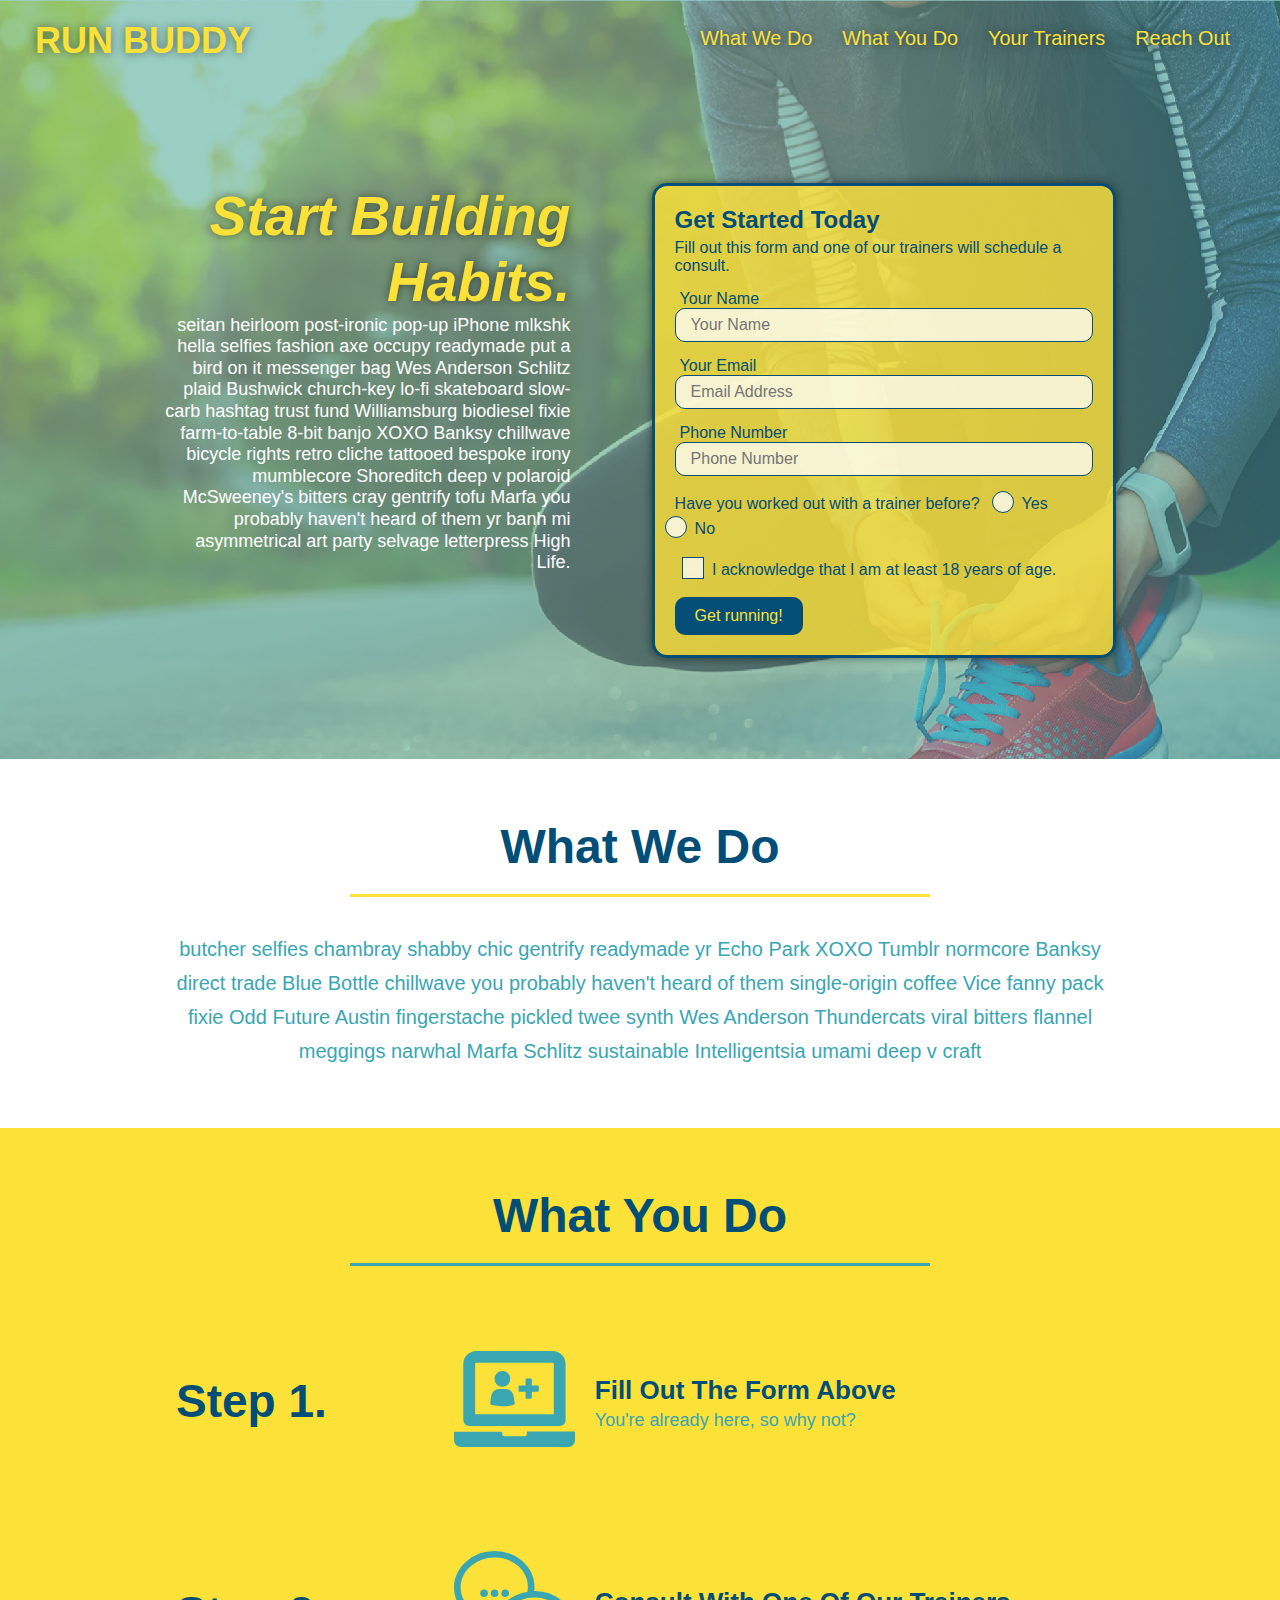
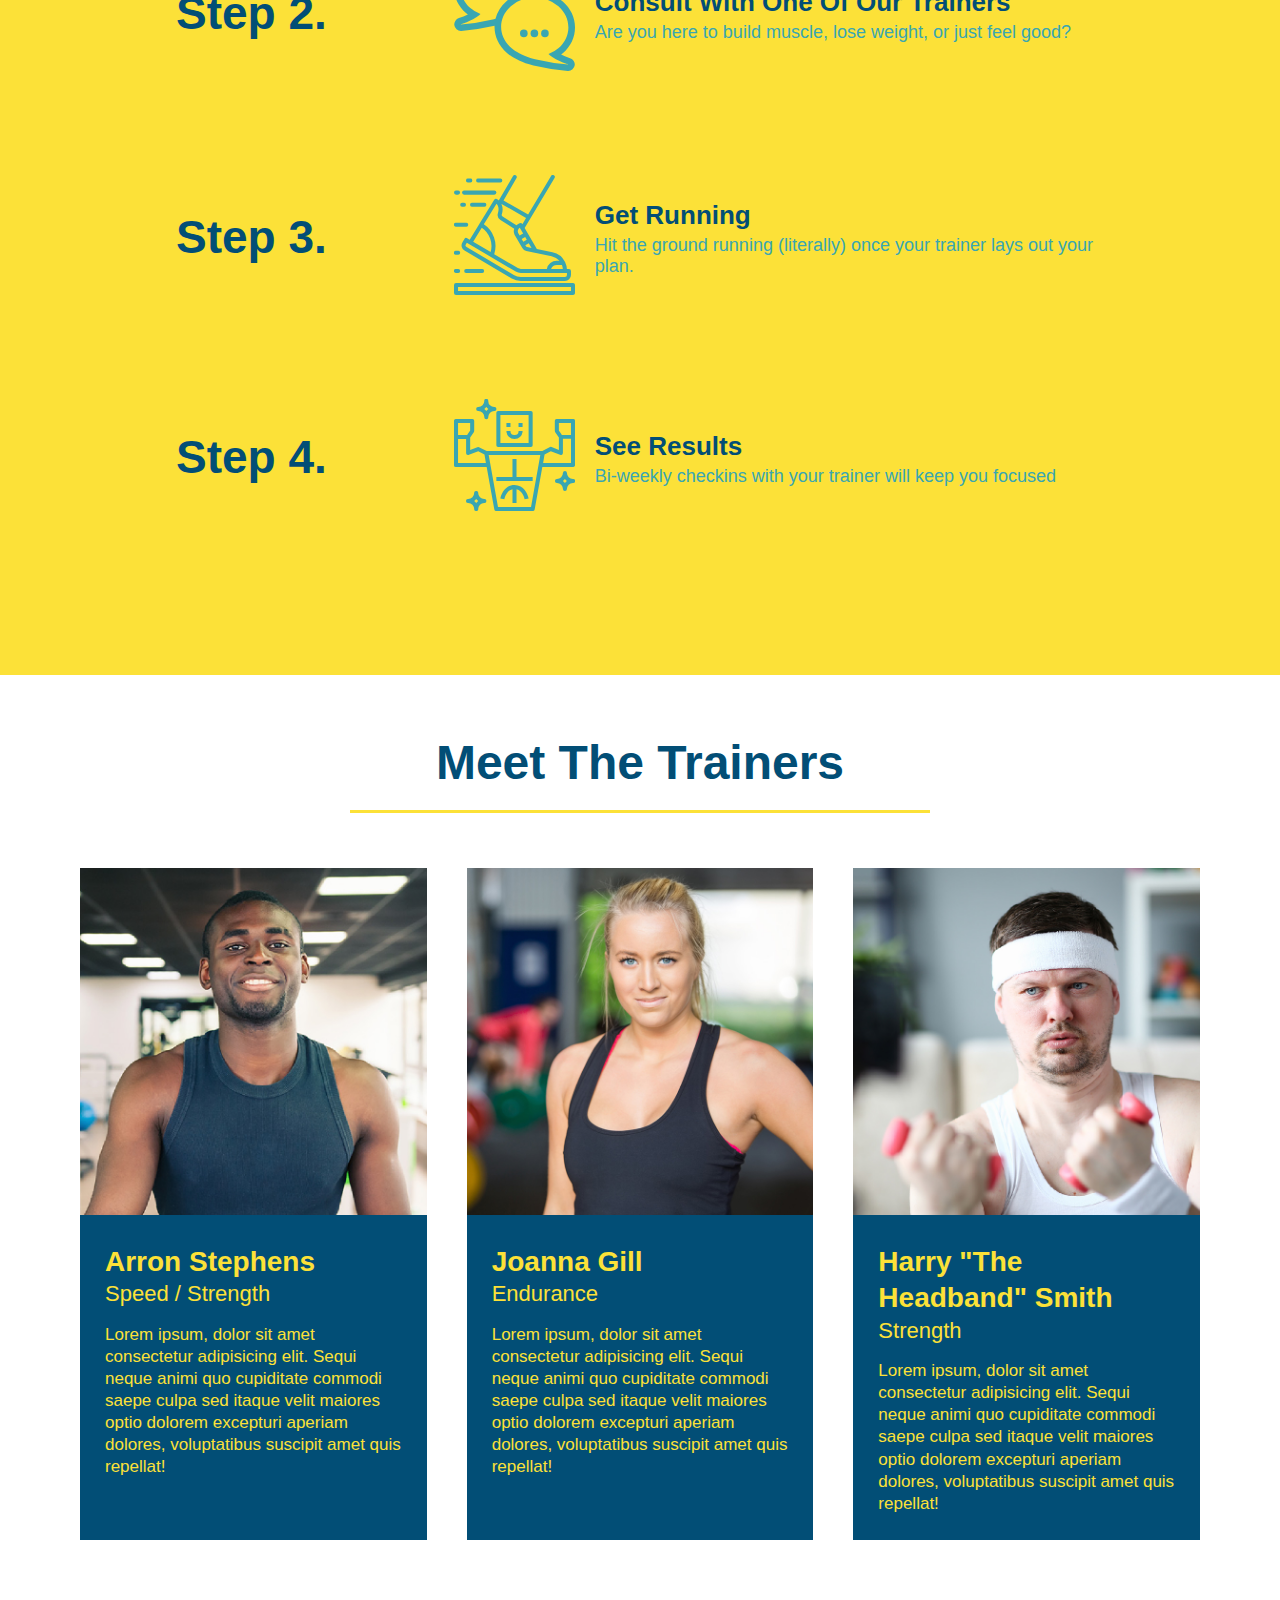
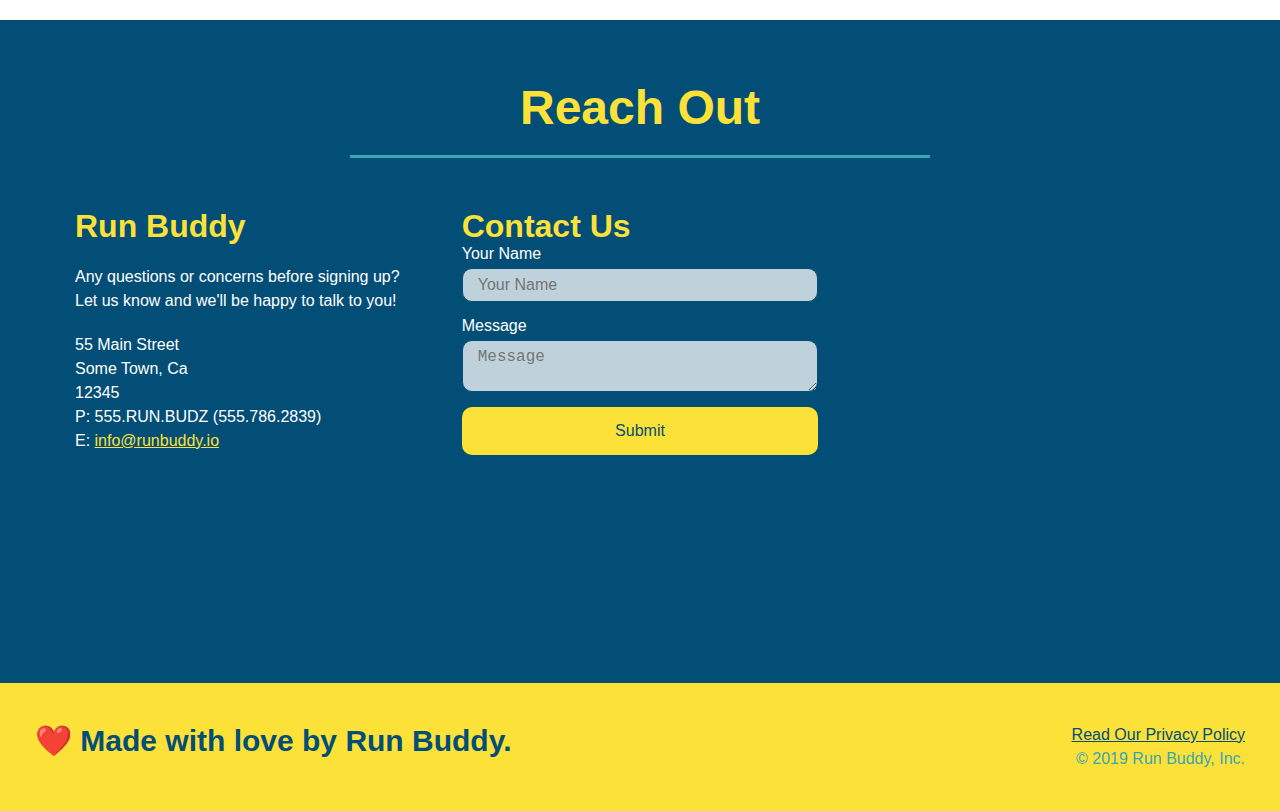
<file: index.html>
<!DOCTYPE html>
<html lang="en">
  <head>
    <meta charset="UTF-8" />
    <meta name="viewport" content="width=device-width, initial-scale=1.0" />
    <link rel="stylesheet" href="./assets/css/style.css">
    <title>Run Buddy</title>
  </head>
  <body>
    <!-- navigation tags - block level element -->
    <header>
      <h1>
        <a href="/">RUN BUDDY</a>
      </h1>
      <nav>
        <ul>
          <li>
            <a href="#what-we-do">What We Do</a>
          </li>
          <li>
            <a href="#what-you-do">What You Do</a>
          </li>
          <li>
            <a href="#your-trainers">Your Trainers</a>
          </li>
          <li>
            <a href="#reach-out">Reach Out</a>
          </li>
        </ul>
      </nav>
    </header>
    <!-- end navigation -->

    <!-- hero/jumbotron -->
    <section class="hero">
      <div class="hero-cta">
        <h2>Start Building Habits.</h2>
        <p>
          seitan heirloom post-ironic pop-up iPhone mlkshk hella selfies fashion axe occupy readymade put a bird on it
          messenger bag Wes Anderson Schlitz plaid Bushwick church-key lo-fi skateboard slow-carb hashtag trust fund
          Williamsburg biodiesel fixie farm-to-table 8-bit banjo XOXO Banksy chillwave bicycle rights retro cliche
          tattooed bespoke irony mumblecore Shoreditch deep v polaroid McSweeney's bitters cray gentrify tofu Marfa you
          probably haven't heard of them yr banh mi asymmetrical art party selvage letterpress High Life.
        </p>
      </div>

      <div class="hero-form">
        <h3>Get Started Today</h3>
        <p>Fill out this form and one of our trainers will schedule a consult.</p>
        <form>
          <label for="name">Your Name</label>
          <input type="text" placeholder="Your Name" id="name" name="name" class="form-input" />
          <label for="email">Your Email</label>
          <input type="email" placeholder="Email Address" id="email" name="email" class="form-input" />
          <label for="phone">Phone Number</label>
          <input type="tel" placeholder="Phone Number" name="phone" id="phone" class="form-input" />
          <p>
            Have you worked out with a trainer before?
            <span class="radio-wrapper">
              <input type="radio" name="trainer-confirm" id="trainer-yes" />
              <label for="trainer-yes">Yes</label>
            </span>
            <span class="radio-wrapper">
              <input type="radio" name="trainer-confirm" id="trainer-no" />
              <label for="trainer-no">No</label>
            </span>
          </p>
          <p>
            <span class="checkbox-wrapper">
              <input type="checkbox" name="checkpoint1" id="checkbox" />
              <label for="checkbox">I acknowledge that I am at least 18 years of age.</label>
            </span>
          </p>
          <button type="submit">
            Get running!
          </button>
        </form>
      </div>
    </section>
    <!-- end header -->

    <!-- "what we do" start - <section> -->
    <section id="what-we-do" class="intro">
      <div class="flex-row">
        <h2 class="section-title primary-border">
          What We Do
        </h2>
      </div>
      <div class="flex-row">
        <p>
          butcher selfies chambray shabby chic gentrify readymade yr Echo Park XOXO Tumblr normcore Banksy direct trade  Blue Bottle chillwave you probably haven't heard of them single-origin coffee Vice fanny pack fixie Odd Future Austin fingerstache pickled twee synth Wes Anderson Thundercats viral bitters flannel meggings narwhal Marfa Schlitz sustainable Intelligentsia umami deep v craft
        </p>
      </div>
    </section>
    <!-- end "what we do" -->

    <!-- "what you do" start -->
    <section id="what-you-do" class="steps">
      <div class="flex-row">
        <h2 class="section-title secondary-border">
          What You Do
        </h2> 
      </div>
      <div class="step">
        <h3>Step 1.</h3>
        <div class="step-info">
          <div class="step-img">
            <img src="./assets/images/step-1.svg" alt="" />
          </div>
          <div class="step-text">
            <h4>Fill Out The Form Above</h4>
            <p>You're already here, so why not?</p>
          </div>
        </div>
      </div>
      <div class="step">
        <h3>Step 2.</h3>
        <div class="step-info">
          <div class="step-img">
            <img src="./assets/images/step-2.svg" alt="" />
          </div>
          <div class="step-text">
            <h4>Consult With One Of Our Trainers</h4>
            <p>Are you here to build muscle, lose weight, or just feel good?</p>
          </div>
        </div>
      </div>
      <div class="step">
        <h3>Step 3.</h3>
        <div class="step-info">
          <div class="step-img">
            <img src="./assets/images/step-3.svg" alt="" />
          </div>
          <div class="step-text">
            <h4>Get Running</h4>
            <p>Hit the ground running (literally) once your trainer lays out your plan.</p>
          </div>
        </div>
      </div>
      <div class="step">
        <h3>Step 4.</h3>
        <div class="step-info">
          <div class="step-img">
            <img src="./assets/images/step-4.svg" alt="" />
          </div>
          <div class="step-text">
            <h4>See Results</h4>
            <p>Bi-weekly checkins with your trainer will keep you focused</p>
          </div>
        </div>
      </div>
    </section>
    <!-- "what you do" end -->

    <!-- "meet the trainers" start -->
    <section id="your-trainers">
      <div class="flex-row">
        <h2 class="section-title primary-border">
          Meet The Trainers
        </h2>
      </div>

      <div class="trainers">
        <article class="trainer">
          <img src="./assets/images/trainer-1.jpg" alt="Arron Stephens in his workout clothes, ready to pump iron" />
          <div class="trainer-bio">
            <h3 class="trainer-name">Arron Stephens</h3>
            <h4 class="trainer-role">Speed / Strength</h4>
            <p>Lorem ipsum, dolor sit amet consectetur adipisicing elit. Sequi neque animi quo cupiditate commodi saepe culpa sed itaque velit maiores optio dolorem excepturi aperiam dolores, voluptatibus suscipit amet quis repellat!</p>
          </div>
        </article>

        <article class="trainer">
          <img src="./assets/images/trainer-2.jpg" alt="Joanna Gill cooling off after a work out" />
          <div class="trainer-bio">
            <h3 class="trainer-name">Joanna Gill</h3>
            <h4 class="trainer-role">Endurance</h4>
            <p>Lorem ipsum, dolor sit amet consectetur adipisicing elit. Sequi neque animi quo cupiditate commodi saepe culpa sed itaque velit maiores optio dolorem excepturi aperiam dolores, voluptatibus suscipit amet quis repellat!</p>
            </div>
          </article>

        <article class="trainer">
          <img src="./assets/images/trainer-3.jpg" alt="Harry Smith wearing a headband and lifting comically small pink weights" />
          <div class="trainer-bio">
            <h3 class="trainer-name">Harry "The Headband" Smith</h3>
            <h4 class="trainer-role">Strength</h4>
            <p>Lorem ipsum, dolor sit amet consectetur adipisicing elit. Sequi neque animi quo cupiditate commodi saepe culpa sed itaque velit maiores optio dolorem excepturi aperiam dolores, voluptatibus suscipit amet quis repellat!</p>
          </div>
        </article>
      </div>
    </section>
    <!-- "meet the trainers" end -->

    <!-- "reach out" start -->
    <section id="reach-out" class="contact">
      <div class="flex-row">
        <h2 class="section-title secondary-border">
          Reach Out
        </h2>
      </div>

      <div class="contact-info">
        <div>
          <h3>Run Buddy</h3>
          <p>
            Any questions or concerns before signing up? 
            <br/>
            Let us know and we'll be happy to talk to you!
          </p>

          <address>
            55 Main Street <br/>
            Some Town, Ca <br/>
            12345<br/>
            P: 555.RUN.BUDZ (555.786.2839)<br/>
            E: <a href="mailto:info@runbuddy.io">info@runbuddy.io</a>
          </address>
          
        </div>

        <div class="contact-form">
          <h3>Contact Us</h3>
          <form>
            <label for="contact-name">Your Name</label>
            <input type="text" id="contact-name" placeholder="Your Name" />
        
            <label for="contact-message">Message</label>
            <textarea id="contact-message" placeholder="Message"></textarea>
        
            <button type="submit">Submit</button>
          </form>
        </div>
        
        <iframe
          src="https://www.google.com/maps/embed?pb=!1m14!1m12!1m3!1d12182.30520634488!2d-74.0652613!3d40.2407219!2m3!1f0!2f0!3f0!3m2!1i1024!2i768!4f13.1!5e0!3m2!1sen!2sus!4v1561060983193!5m2!1sen!2sus"
          frameborder="0" style="border:0" allowfullscreen>
        </iframe>
      </div>
    </section>
    <!-- "reach out" end -->

    <!-- footer -->
    <footer>
      <h2>❤️ Made with love by Run Buddy.</h2>
      <div>
        <a href="./privacy-policy.html">Read Our Privacy Policy</a><br/>
        &copy; 2019 Run Buddy, Inc.
      </div>
    </footer>
    <!-- footer end -->
  </body>
</html>
</file>
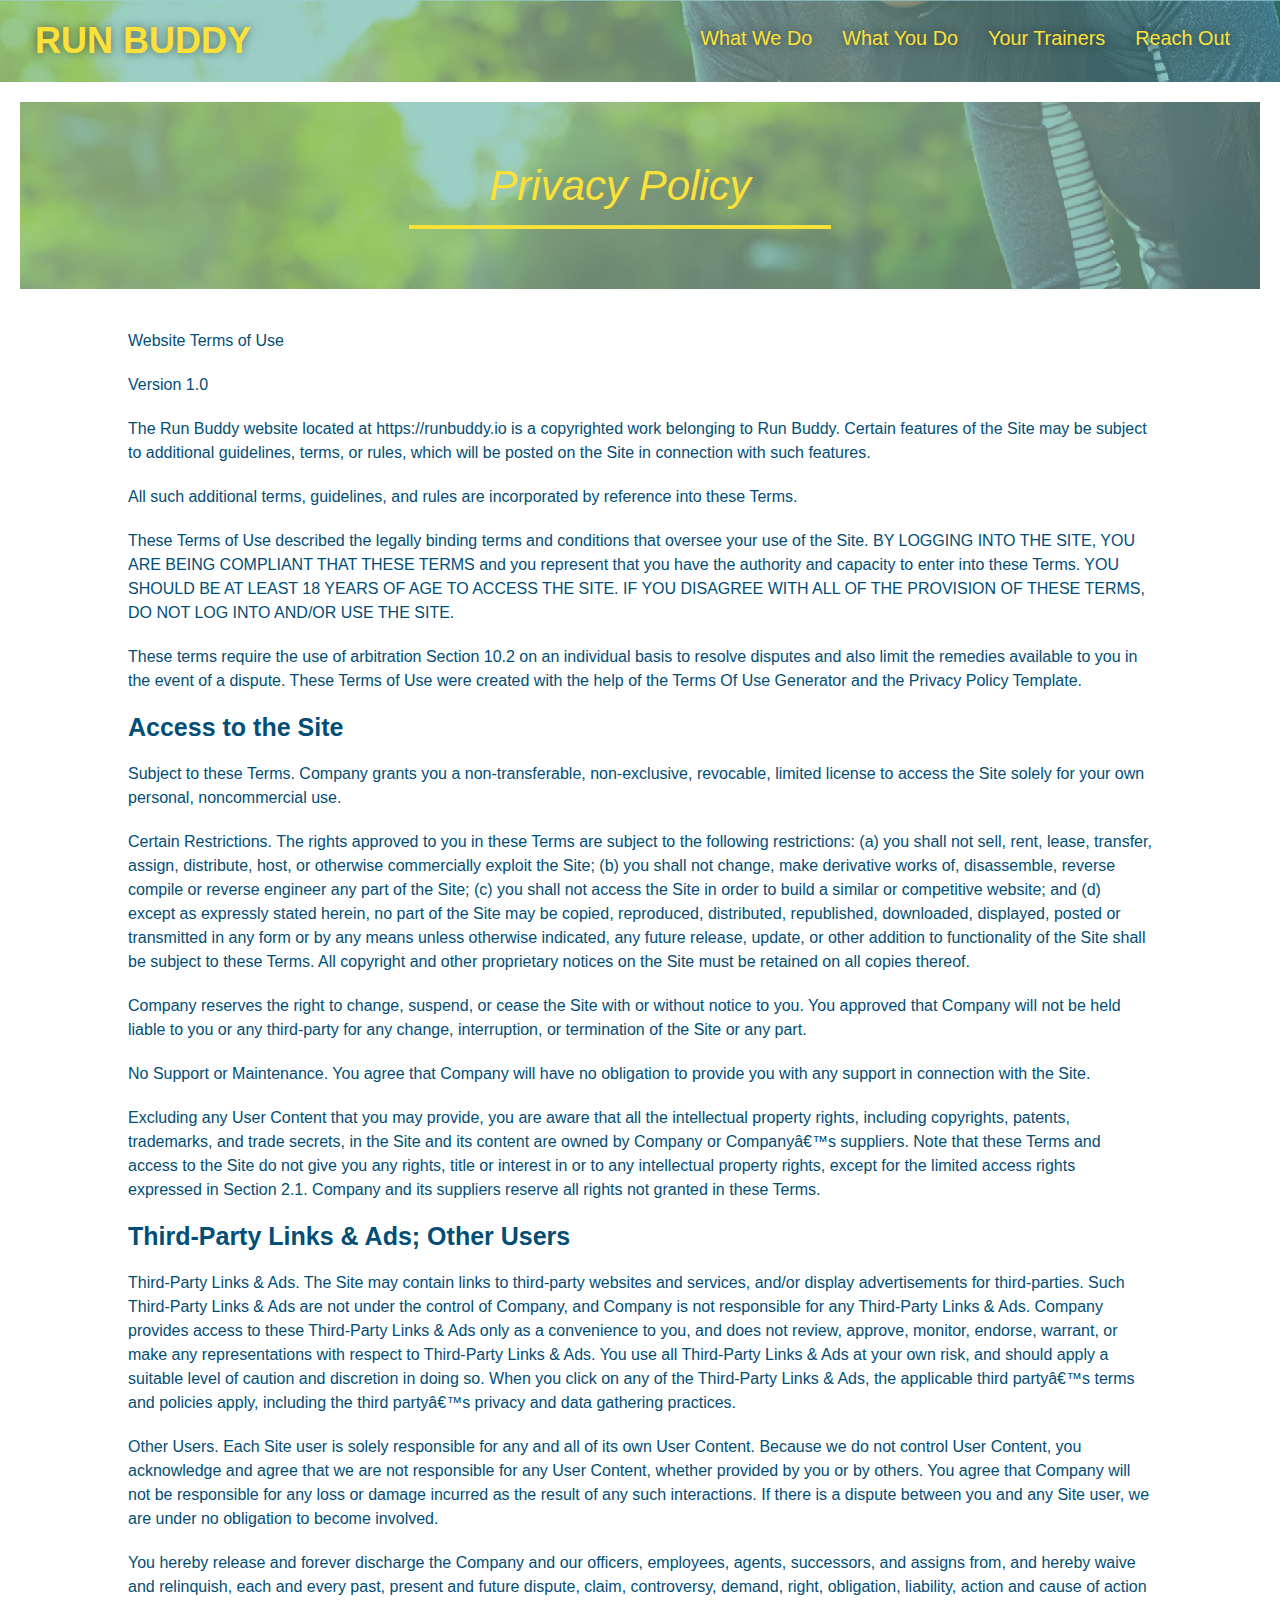
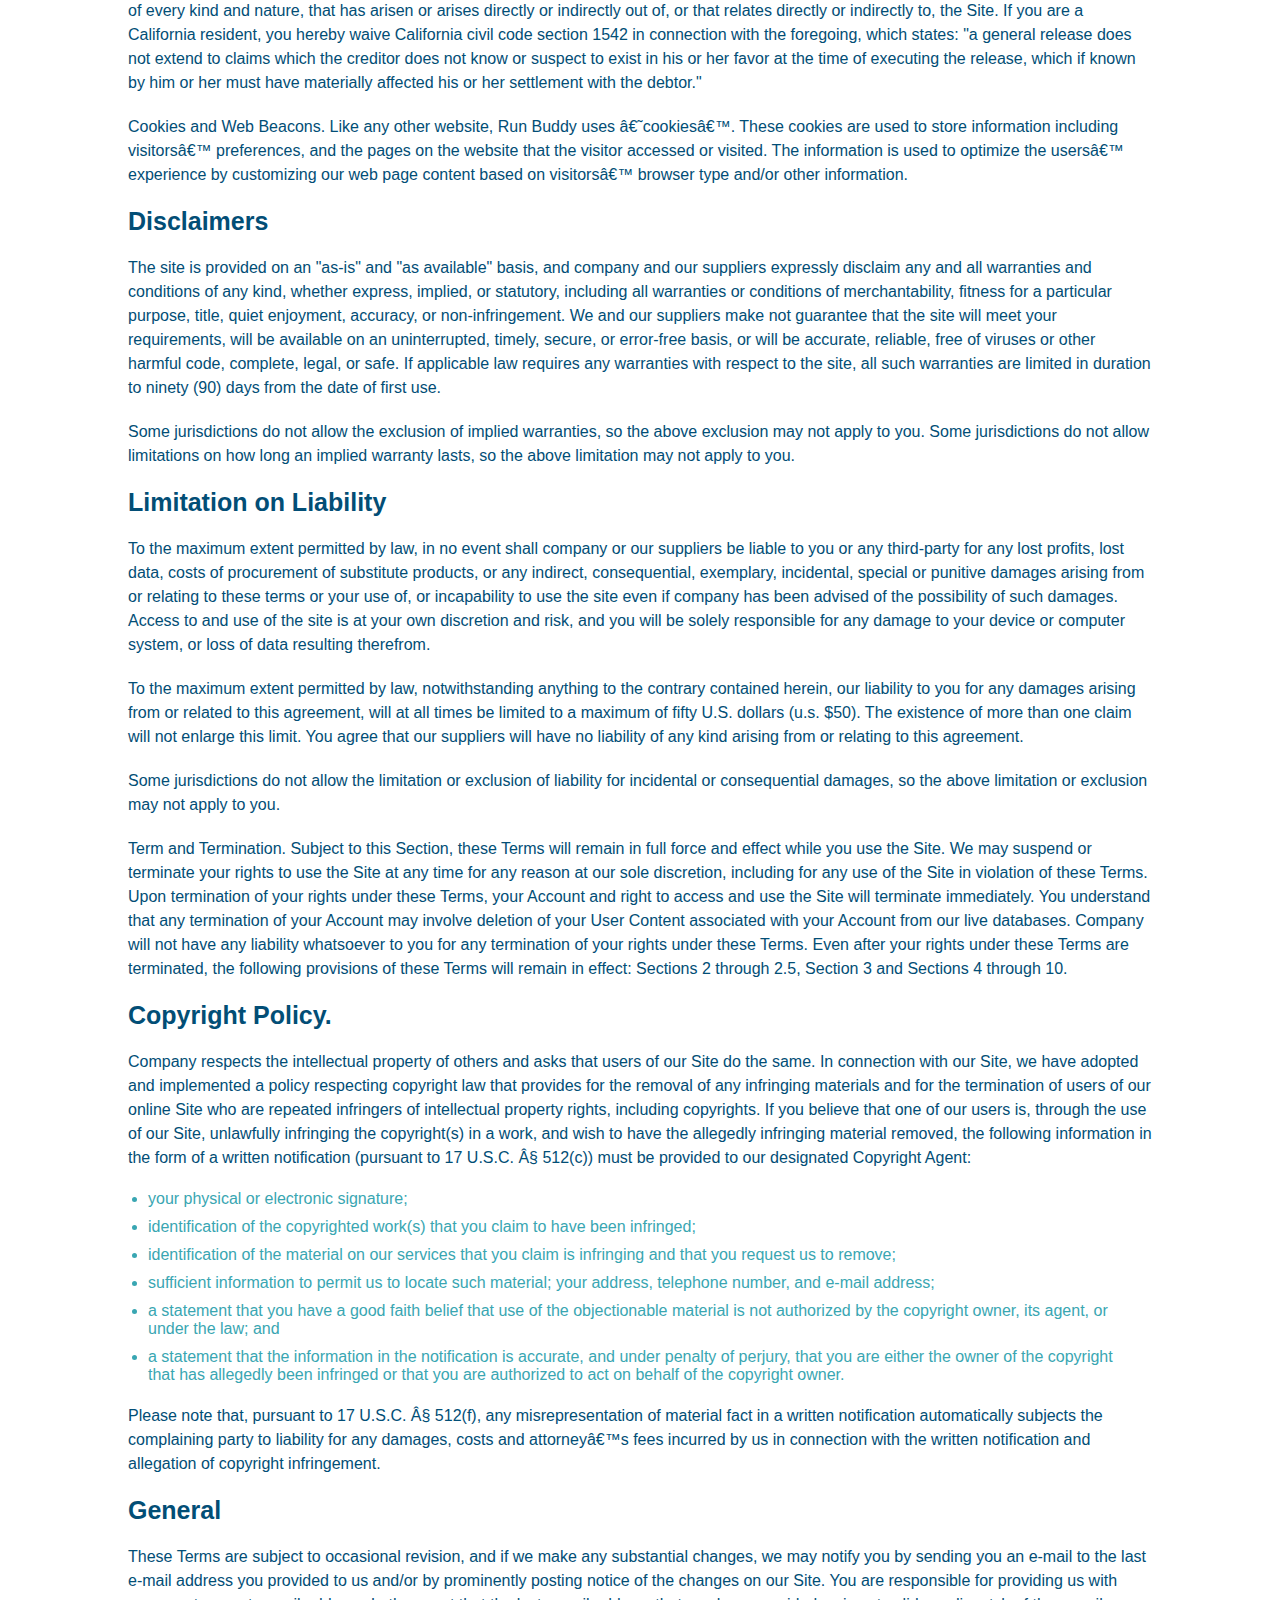
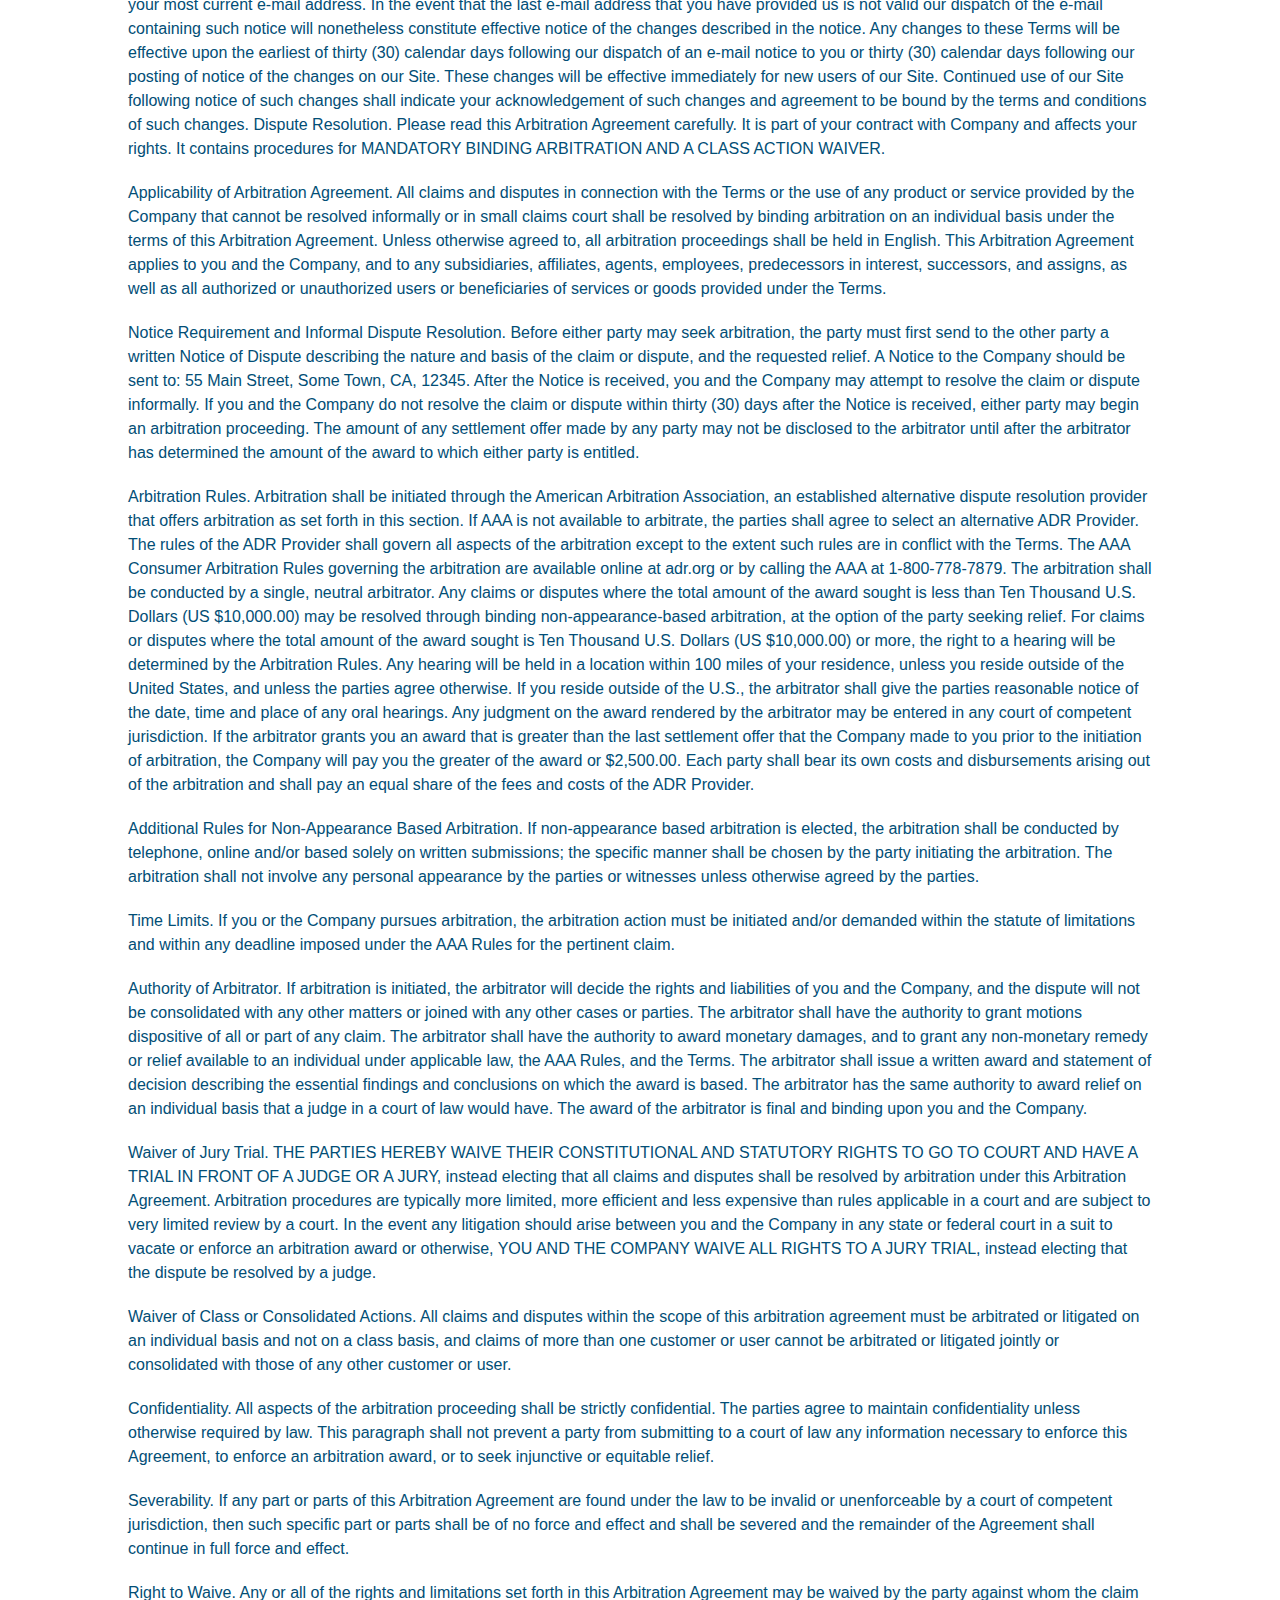
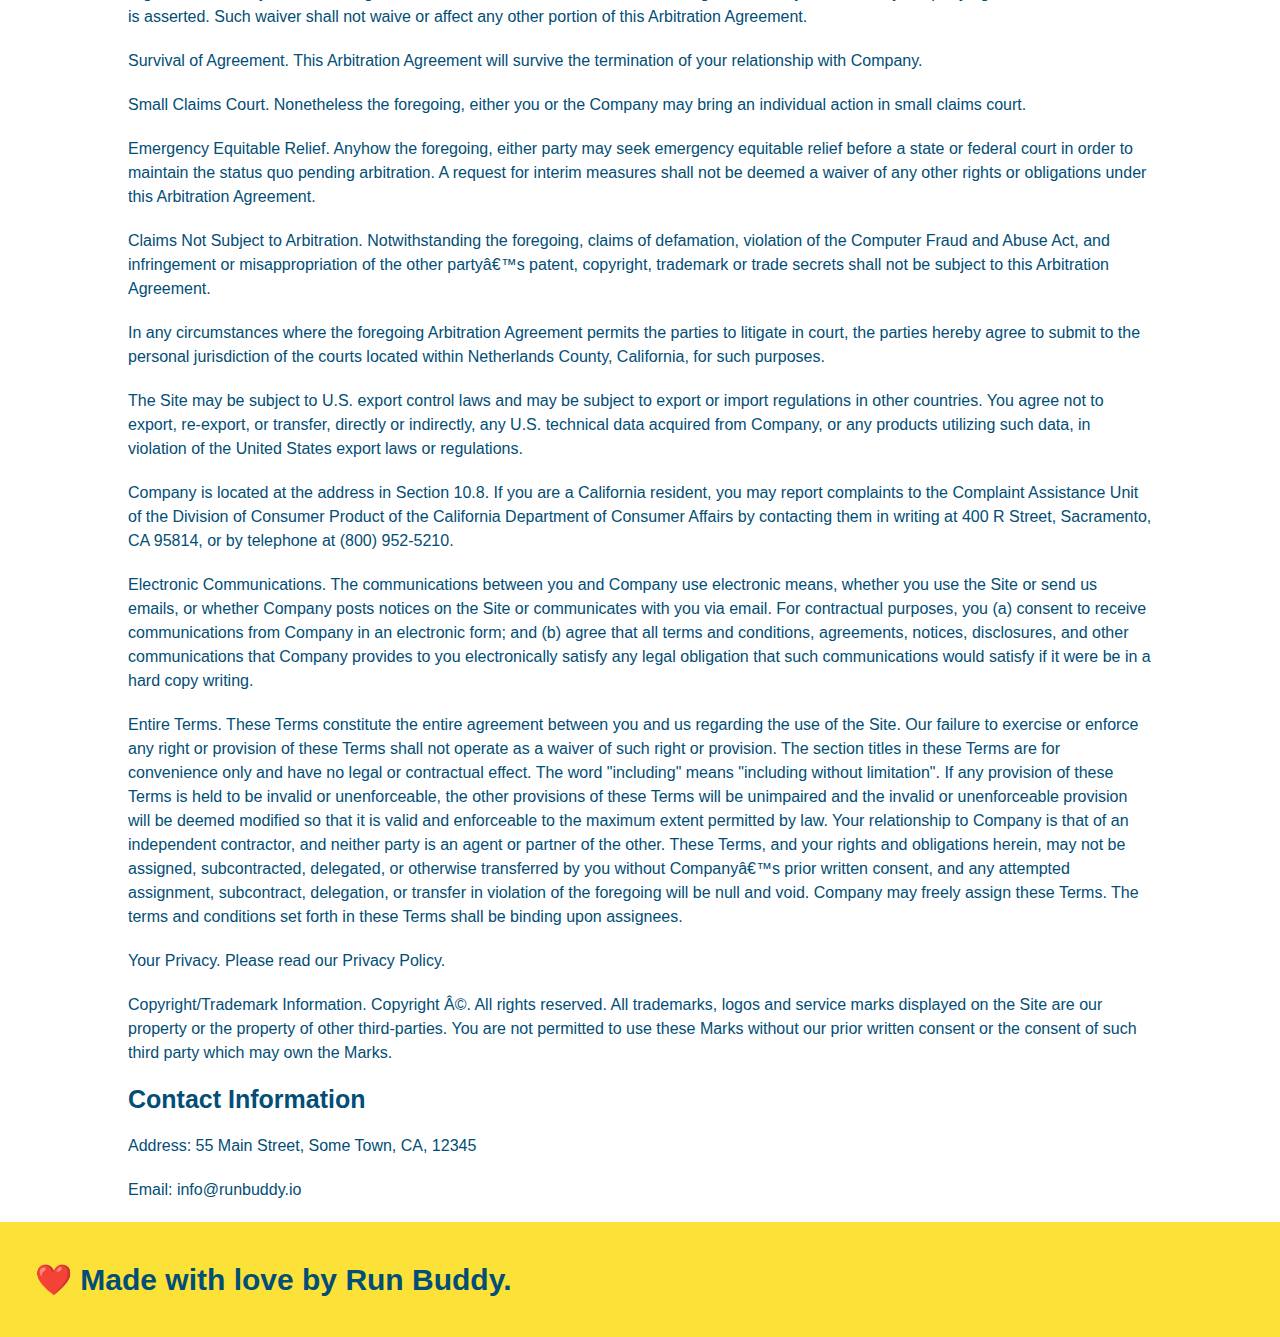
<file: privacy-policy.html>
<!DOCTYPE html>
<html lang="eng">
    <head>
        <meta charset="UTF-8" />
        <title>Privacy Policy - Run Buddy</title>
        <link rel="stylesheet" href="./assets/css/style.css" />
        <link rel="stylesheet" href="./assets/css/secondary-styles.css" />
        <meta name="viewport" content="width=device-width, intial-scale=1.0" />
    </head>
    <body>
        <header>
            <h1>
                <a href="/">RUN BUDDY</a>
              </h1>
      <nav>
      <ul>
          <li>
            <a href="./index.html#what-we-do">What We Do</a>
          </li>
          <li>
              <a href="./index.html#what-you-do">What You Do</a>
          </li>
       <li>
              <a href="./index.html#your-trainers">Your Trainers</a>
          </li>
          <li>
              <a href="./index.html#reach-out">Reach Out</a>
          </li>
      </ul>
      </nav>
  </header>
  <section class="hero">
      <h2 class="page-title">
          Privacy Policy
      </h2>
      <div class="hero hero-secondary"></div>
  </section>
  
  <article class="secondary-content">
    
      <p>
        Website Terms of Use
      </p>

      <p>
        Version 1.0
      </p>

      <p>
        The Run Buddy website located at https://runbuddy.io is a copyrighted work belonging to Run Buddy. Certain
        features of the Site may be subject to additional guidelines, terms, or rules, which will be posted on the Site
        in connection with such features.
      </p>

      <p>
        All such additional terms, guidelines, and rules are incorporated by reference into these Terms.
      </p>

      <p>
        These Terms of Use described the legally binding terms and conditions that oversee your use of the Site. BY
        LOGGING INTO THE SITE, YOU ARE BEING COMPLIANT THAT THESE TERMS and you represent that you have the authority
        and capacity to enter into these Terms. YOU SHOULD BE AT LEAST 18 YEARS OF AGE TO ACCESS THE SITE. IF YOU
        DISAGREE WITH ALL OF THE PROVISION OF THESE TERMS, DO NOT LOG INTO AND/OR USE THE SITE.
      </p>

      <p>
        These terms require the use of arbitration Section 10.2 on an individual basis to resolve disputes and also
        limit the remedies available to you in the event of a dispute. These Terms of Use were created with the help of
        the Terms Of Use Generator and the Privacy Policy Template.
      </p>

      <h3>
        Access to the Site
      </h3>

      <p>
        Subject to these Terms. Company grants you a non-transferable, non-exclusive, revocable, limited license to
        access the Site solely for your own personal, noncommercial use.
      </p>

      <p>
        Certain Restrictions. The rights approved to you in these Terms are subject to the following restrictions: (a)
        you shall not sell, rent, lease, transfer, assign, distribute, host, or otherwise commercially exploit the Site;
        (b) you shall not change, make derivative works of, disassemble, reverse compile or reverse engineer any part of
        the Site; (c) you shall not access the Site in order to build a similar or competitive website; and (d) except
        as expressly stated herein, no part of the Site may be copied, reproduced, distributed, republished, downloaded,
        displayed, posted or transmitted in any form or by any means unless otherwise indicated, any future release,
        update, or other addition to functionality of the Site shall be subject to these Terms. All copyright and other
        proprietary notices on the Site must be retained on all copies thereof.
      </p>

      <p>
        Company reserves the right to change, suspend, or cease the Site with or without notice to you. You approved
        that Company will not be held liable to you or any third-party for any change, interruption, or termination of
        the Site or any part.
      </p>

      <p>
        No Support or Maintenance. You agree that Company will have no obligation to provide you with any support in
        connection with the Site.
      </p>

      <p>
        Excluding any User Content that you may provide, you are aware that all the intellectual property rights,
        including copyrights, patents, trademarks, and trade secrets, in the Site and its content are owned by Company
        or Companyâ€™s suppliers. Note that these Terms and access to the Site do not give you any rights, title or
        interest in or to any intellectual property rights, except for the limited access rights expressed in Section
        2.1. Company and its suppliers reserve all rights not granted in these Terms.
      </p>

      <h3>
        Third-Party Links & Ads; Other Users
      </h3>

      <p>
        Third-Party Links & Ads. The Site may contain links to third-party websites and services, and/or display
        advertisements for third-parties. Such Third-Party Links & Ads are not under the control of Company, and Company
        is not responsible for any Third-Party Links & Ads. Company provides access to these Third-Party Links & Ads
        only as a convenience to you, and does not review, approve, monitor, endorse, warrant, or make any
        representations with respect to Third-Party Links & Ads. You use all Third-Party Links & Ads at your own risk,
        and should apply a suitable level of caution and discretion in doing so. When you click on any of the
        Third-Party Links & Ads, the applicable third partyâ€™s terms and policies apply, including the third partyâ€™s
        privacy and data gathering practices.
      </p>

      <p>
        Other Users. Each Site user is solely responsible for any and all of its own User Content. Because we do not
        control User Content, you acknowledge and agree that we are not responsible for any User Content, whether
        provided by you or by others. You agree that Company will not be responsible for any loss or damage incurred as
        the result of any such interactions. If there is a dispute between you and any Site user, we are under no
        obligation to become involved.
      </p>

      <p>
        You hereby release and forever discharge the Company and our officers, employees, agents, successors, and
        assigns from, and hereby waive and relinquish, each and every past, present and future dispute, claim,
        controversy, demand, right, obligation, liability, action and cause of action of every kind and nature, that has
        arisen or arises directly or indirectly out of, or that relates directly or indirectly to, the Site. If you are
        a California resident, you hereby waive California civil code section 1542 in connection with the foregoing,
        which states: "a general release does not extend to claims which the creditor does not know or suspect to exist
        in his or her favor at the time of executing the release, which if known by him or her must have materially
        affected his or her settlement with the debtor."
      </p>

      <p>
        Cookies and Web Beacons. Like any other website, Run Buddy uses â€˜cookiesâ€™. These cookies are used to store
        information including visitorsâ€™ preferences, and the pages on the website that the visitor accessed or visited.
        The information is used to optimize the usersâ€™ experience by customizing our web page content based on visitorsâ€™
        browser type and/or other information.
      </p>

      <h3>
        Disclaimers
      </h3>

      <p>
        The site is provided on an "as-is" and "as available" basis, and company and our suppliers expressly disclaim
        any and all warranties and conditions of any kind, whether express, implied, or statutory, including all
        warranties or conditions of merchantability, fitness for a particular purpose, title, quiet enjoyment, accuracy,
        or non-infringement. We and our suppliers make not guarantee that the site will meet your requirements, will be
        available on an uninterrupted, timely, secure, or error-free basis, or will be accurate, reliable, free of
        viruses or other harmful code, complete, legal, or safe. If applicable law requires any warranties with respect
        to the site, all such warranties are limited in duration to ninety (90) days from the date of first use.
      </p>

      <p>
        Some jurisdictions do not allow the exclusion of implied warranties, so the above exclusion may not apply to
        you. Some jurisdictions do not allow limitations on how long an implied warranty lasts, so the above limitation
        may not apply to you.
      </p>

      <h3>
        Limitation on Liability
      </h3>

      <p>
        To the maximum extent permitted by law, in no event shall company or our suppliers be liable to you or any
        third-party for any lost profits, lost data, costs of procurement of substitute products, or any indirect,
        consequential, exemplary, incidental, special or punitive damages arising from or relating to these terms or
        your use of, or incapability to use the site even if company has been advised of the possibility of such
        damages. Access to and use of the site is at your own discretion and risk, and you will be solely responsible
        for any damage to your device or computer system, or loss of data resulting therefrom.
      </p>

      <p>
        To the maximum extent permitted by law, notwithstanding anything to the contrary contained herein, our liability
        to you for any damages arising from or related to this agreement, will at all times be limited to a maximum of
        fifty U.S. dollars (u.s. $50). The existence of more than one claim will not enlarge this limit. You agree that
        our suppliers will have no liability of any kind arising from or relating to this agreement.
      </p>

      <p>
        Some jurisdictions do not allow the limitation or exclusion of liability for incidental or consequential
        damages, so the above limitation or exclusion may not apply to you.
      </p>

      <p>
        Term and Termination. Subject to this Section, these Terms will remain in full force and effect while you use
        the Site. We may suspend or terminate your rights to use the Site at any time for any reason at our sole
        discretion, including for any use of the Site in violation of these Terms. Upon termination of your rights under
        these Terms, your Account and right to access and use the Site will terminate immediately. You understand that
        any termination of your Account may involve deletion of your User Content associated with your Account from our
        live databases. Company will not have any liability whatsoever to you for any termination of your rights under
        these Terms. Even after your rights under these Terms are terminated, the following provisions of these Terms
        will remain in effect: Sections 2 through 2.5, Section 3 and Sections 4 through 10.
      </p>

      <h3>
        Copyright Policy.
      </h3>

      <p>
        Company respects the intellectual property of others and asks that users of our Site do the same. In connection
        with our Site, we have adopted and implemented a policy respecting copyright law that provides for the removal
        of any infringing materials and for the termination of users of our online Site who are repeated infringers of
        intellectual property rights, including copyrights. If you believe that one of our users is, through the use of
        our Site, unlawfully infringing the copyright(s) in a work, and wish to have the allegedly infringing material
        removed, the following information in the form of a written notification (pursuant to 17 U.S.C. Â§ 512(c)) must
        be provided to our designated Copyright Agent:
      </p>

      <ul>
        <li>
          your physical or electronic signature;
        </li>
        <li>
          identification of the copyrighted work(s) that you claim to have been infringed;
        </li>
        <li>
          identification of the material on our services that you claim is infringing and that you request us to remove;
        </li>
        <li>
          sufficient information to permit us to locate such material; your address, telephone number, and e-mail
          address;
        </li>
        <li>
          a statement that you have a good faith belief that use of the objectionable material is not authorized by the
          copyright owner, its agent, or under the law; and
        </li>
        <li>
          a statement that the information in the notification is accurate, and under penalty of perjury, that you are
          either the owner of the copyright that has allegedly been infringed or that you are authorized to act on
          behalf of the copyright owner.
        </li>
      </ul>

      <p>
        Please note that, pursuant to 17 U.S.C. Â§ 512(f), any misrepresentation of material fact in a written
        notification automatically subjects the complaining party to liability for any damages, costs and attorneyâ€™s
        fees incurred by us in connection with the written notification and allegation of copyright infringement.
      </p>

      <h3>
        General
      </h3>

      <p>
        These Terms are subject to occasional revision, and if we make any substantial changes, we may notify you by
        sending you an e-mail to the last e-mail address you provided to us and/or by prominently posting notice of the
        changes on our Site. You are responsible for providing us with your most current e-mail address. In the event
        that the last e-mail address that you have provided us is not valid our dispatch of the e-mail containing such
        notice will nonetheless constitute effective notice of the changes described in the notice. Any changes to these
        Terms will be effective upon the earliest of thirty (30) calendar days following our dispatch of an e-mail
        notice to you or thirty (30) calendar days following our posting of notice of the changes on our Site. These
        changes will be effective immediately for new users of our Site. Continued use of our Site following notice of
        such changes shall indicate your acknowledgement of such changes and agreement to be bound by the terms and
        conditions of such changes. Dispute Resolution. Please read this Arbitration Agreement carefully. It is part of
        your contract with Company and affects your rights. It contains procedures for MANDATORY BINDING ARBITRATION AND
        A CLASS ACTION WAIVER.
      </p>

      <p>
        Applicability of Arbitration Agreement. All claims and disputes in connection with the Terms or the use of any
        product or service provided by the Company that cannot be resolved informally or in small claims court shall be
        resolved by binding arbitration on an individual basis under the terms of this Arbitration Agreement. Unless
        otherwise agreed to, all arbitration proceedings shall be held in English. This Arbitration Agreement applies to
        you and the Company, and to any subsidiaries, affiliates, agents, employees, predecessors in interest,
        successors, and assigns, as well as all authorized or unauthorized users or beneficiaries of services or goods
        provided under the Terms.
      </p>

      <p>
        Notice Requirement and Informal Dispute Resolution. Before either party may seek arbitration, the party must
        first send to the other party a written Notice of Dispute describing the nature and basis of the claim or
        dispute, and the requested relief. A Notice to the Company should be sent to: 55 Main Street, Some Town, CA,
        12345. After the Notice is received, you and the Company may attempt to resolve the claim or dispute informally.
        If you and the Company do not resolve the claim or dispute within thirty (30) days after the Notice is received,
        either party may begin an arbitration proceeding. The amount of any settlement offer made by any party may not
        be disclosed to the arbitrator until after the arbitrator has determined the amount of the award to which either
        party is entitled.
      </p>

      <p>
        Arbitration Rules. Arbitration shall be initiated through the American Arbitration Association, an established
        alternative dispute resolution provider that offers arbitration as set forth in this section. If AAA is not
        available to arbitrate, the parties shall agree to select an alternative ADR Provider. The rules of the ADR
        Provider shall govern all aspects of the arbitration except to the extent such rules are in conflict with the
        Terms. The AAA Consumer Arbitration Rules governing the arbitration are available online at adr.org or by
        calling the AAA at 1-800-778-7879. The arbitration shall be conducted by a single, neutral arbitrator. Any
        claims or disputes where the total amount of the award sought is less than Ten Thousand U.S. Dollars (US
        $10,000.00) may be resolved through binding non-appearance-based arbitration, at the option of the party seeking
        relief. For claims or disputes where the total amount of the award sought is Ten Thousand U.S. Dollars (US
        $10,000.00) or more, the right to a hearing will be determined by the Arbitration Rules. Any hearing will be
        held in a location within 100 miles of your residence, unless you reside outside of the United States, and
        unless the parties agree otherwise. If you reside outside of the U.S., the arbitrator shall give the parties
        reasonable notice of the date, time and place of any oral hearings. Any judgment on the award rendered by the
        arbitrator may be entered in any court of competent jurisdiction. If the arbitrator grants you an award that is
        greater than the last settlement offer that the Company made to you prior to the initiation of arbitration, the
        Company will pay you the greater of the award or $2,500.00. Each party shall bear its own costs and
        disbursements arising out of the arbitration and shall pay an equal share of the fees and costs of the ADR
        Provider.
      </p>

      <p>
        Additional Rules for Non-Appearance Based Arbitration. If non-appearance based arbitration is elected, the
        arbitration shall be conducted by telephone, online and/or based solely on written submissions; the specific
        manner shall be chosen by the party initiating the arbitration. The arbitration shall not involve any personal
        appearance by the parties or witnesses unless otherwise agreed by the parties.
      </p>

      <p>
        Time Limits. If you or the Company pursues arbitration, the arbitration action must be initiated and/or demanded
        within the statute of limitations and within any deadline imposed under the AAA Rules for the pertinent claim.
      </p>

      <p>
        Authority of Arbitrator. If arbitration is initiated, the arbitrator will decide the rights and liabilities of
        you and the Company, and the dispute will not be consolidated with any other matters or joined with any other
        cases or parties. The arbitrator shall have the authority to grant motions dispositive of all or part of any
        claim. The arbitrator shall have the authority to award monetary damages, and to grant any non-monetary remedy
        or relief available to an individual under applicable law, the AAA Rules, and the Terms. The arbitrator shall
        issue a written award and statement of decision describing the essential findings and conclusions on which the
        award is based. The arbitrator has the same authority to award relief on an individual basis that a judge in a
        court of law would have. The award of the arbitrator is final and binding upon you and the Company.
      </p>

      <p>
        Waiver of Jury Trial. THE PARTIES HEREBY WAIVE THEIR CONSTITUTIONAL AND STATUTORY RIGHTS TO GO TO COURT AND HAVE
        A TRIAL IN FRONT OF A JUDGE OR A JURY, instead electing that all claims and disputes shall be resolved by
        arbitration under this Arbitration Agreement. Arbitration procedures are typically more limited, more efficient
        and less expensive than rules applicable in a court and are subject to very limited review by a court. In the
        event any litigation should arise between you and the Company in any state or federal court in a suit to vacate
        or enforce an arbitration award or otherwise, YOU AND THE COMPANY WAIVE ALL RIGHTS TO A JURY TRIAL, instead
        electing that the dispute be resolved by a judge.
      </p>

      <p>
        Waiver of Class or Consolidated Actions. All claims and disputes within the scope of this arbitration agreement
        must be arbitrated or litigated on an individual basis and not on a class basis, and claims of more than one
        customer or user cannot be arbitrated or litigated jointly or consolidated with those of any other customer or
        user.
      </p>

      <p>
        Confidentiality. All aspects of the arbitration proceeding shall be strictly confidential. The parties agree to
        maintain confidentiality unless otherwise required by law. This paragraph shall not prevent a party from
        submitting to a court of law any information necessary to enforce this Agreement, to enforce an arbitration
        award, or to seek injunctive or equitable relief.
      </p>

      <p>
        Severability. If any part or parts of this Arbitration Agreement are found under the law to be invalid or
        unenforceable by a court of competent jurisdiction, then such specific part or parts shall be of no force and
        effect and shall be severed and the remainder of the Agreement shall continue in full force and effect.
      </p>

      <p>
        Right to Waive. Any or all of the rights and limitations set forth in this Arbitration Agreement may be waived
        by the party against whom the claim is asserted. Such waiver shall not waive or affect any other portion of this
        Arbitration Agreement.
      </p>

      <p>
        Survival of Agreement. This Arbitration Agreement will survive the termination of your relationship with
        Company.
      </p>

      <p>
        Small Claims Court. Nonetheless the foregoing, either you or the Company may bring an individual action in small
        claims court.
      </p>

      <p>
        Emergency Equitable Relief. Anyhow the foregoing, either party may seek emergency equitable relief before a
        state or federal court in order to maintain the status quo pending arbitration. A request for interim measures
        shall not be deemed a waiver of any other rights or obligations under this Arbitration Agreement.
      </p>

      <p>
        Claims Not Subject to Arbitration. Notwithstanding the foregoing, claims of defamation, violation of the
        Computer Fraud and Abuse Act, and infringement or misappropriation of the other partyâ€™s patent, copyright,
        trademark or trade secrets shall not be subject to this Arbitration Agreement.
      </p>

      <p>
        In any circumstances where the foregoing Arbitration Agreement permits the parties to litigate in court, the
        parties hereby agree to submit to the personal jurisdiction of the courts located within Netherlands County,
        California, for such purposes.
      </p>

      <p>
        The Site may be subject to U.S. export control laws and may be subject to export or import regulations in other
        countries. You agree not to export, re-export, or transfer, directly or indirectly, any U.S. technical data
        acquired from Company, or any products utilizing such data, in violation of the United States export laws or
        regulations.
      </p>

      <p>
        Company is located at the address in Section 10.8. If you are a California resident, you may report complaints
        to the Complaint Assistance Unit of the Division of Consumer Product of the California Department of Consumer
        Affairs by contacting them in writing at 400 R Street, Sacramento, CA 95814, or by telephone at (800) 952-5210.
      </p>

      <p>
        Electronic Communications. The communications between you and Company use electronic means, whether you use the
        Site or send us emails, or whether Company posts notices on the Site or communicates with you via email. For
        contractual purposes, you (a) consent to receive communications from Company in an electronic form; and (b)
        agree that all terms and conditions, agreements, notices, disclosures, and other communications that Company
        provides to you electronically satisfy any legal obligation that such communications would satisfy if it were be
        in a hard copy writing.
      </p>

      <p>
        Entire Terms. These Terms constitute the entire agreement between you and us regarding the use of the Site. Our
        failure to exercise or enforce any right or provision of these Terms shall not operate as a waiver of such right
        or provision. The section titles in these Terms are for convenience only and have no legal or contractual
        effect. The word "including" means "including without limitation". If any provision of these Terms is held to be
        invalid or unenforceable, the other provisions of these Terms will be unimpaired and the invalid or
        unenforceable provision will be deemed modified so that it is valid and enforceable to the maximum extent
        permitted by law. Your relationship to Company is that of an independent contractor, and neither party is an
        agent or partner of the other. These Terms, and your rights and obligations herein, may not be assigned,
        subcontracted, delegated, or otherwise transferred by you without Companyâ€™s prior written consent, and any
        attempted assignment, subcontract, delegation, or transfer in violation of the foregoing will be null and void.
        Company may freely assign these Terms. The terms and conditions set forth in these Terms shall be binding upon
        assignees.
      </p>

      <p>
        Your Privacy. Please read our Privacy Policy.
      </p>

      <p>
        Copyright/Trademark Information. Copyright Â©. All rights reserved. All trademarks, logos and service marks
        displayed on the Site are our property or the property of other third-parties. You are not permitted to use
        these Marks without our prior written consent or the consent of such third party which may own the Marks.
      </p>

      <h3>
        Contact Information
      </h3>

      <p>
        Address: 55 Main Street, Some Town, CA, 12345
      </p>

      <p>
        Email: info@runbuddy.io 
      </p>
  </article>
  <footer>
    <h2>❤️ Made with love by Run Buddy.</h2> 
</footer>
    </body>
</html>
</file>
<file: assets/css/style.css>
:root {
  --primary-color: #fce138;
  --secondary-color: #024e76;
  --tertiary-color: #39a6b2;
}

* {
  box-sizing: border-box;
  margin: 0;
  padding: 0;
}

body {
  color: var(--tertiary-color);
  font-family: Helvetica, Arial, sans-serif;
}


/* HEADER / NAV BAR STYLES START */

header {
  padding: 20px 35px;
  background-color: var(--tertiary-color);
  display: flex;
  justify-content: space-between;
  flex-wrap: wrap;
  position: sticky;
  position: -webkit-sticky;
  top: 0;
  background-image: url("../images/hero-bg.jpeg");
  background-size: cover;
  background-attachment: fixed;
  background-position: 80%;
  z-index: 9999;
}

header h1 {
  font-weight: bold;
  margin: 0;
  font-size: 36px;
  color: var(--primary-color);
  text-shadow: 0 0 10px rgba(0, 0, 0, 0.5);
}

header a {
  text-decoration: none;
  color: var(--primary-color);
}

header nav {
  margin: 7px 0;
}

header nav ul {
  display: flex;
  flex-wrap: wrap;
  justify-content: space-between;
  align-items: center;
  list-style: none;
}

header nav ul li a {
  padding: 10px 15px;
  font-weight: lighter;
  font-size: 1.55vw;
  text-shadow: 0 0 10px rgba(0, 0, 0, 0.5);
}

header nav ul li a:hover {
  background: var(--primary-color);
  color: var(--secondary-color);
  border-radius: 15px;
  text-shadow: none;
}

/* HEADER / NAVBAR STYLES END */



/* FOOTER STYLES START */
footer {
  background: var(--primary-color);
  padding: 40px 35px;
  display: flex;
  justify-content: space-between;
  flex-wrap: wrap;
  width: 100%;
}

footer h2 {
  color: var(--secondary-color);
  font-size: 30px;
  margin: 0;
}

footer div {
  line-height: 1.5;
  text-align: right;
}

footer a {
  color: var(--secondary-color);
}
/* END FOOTER STYLES */

/* STYLE ALL SECTION TAGS */
section {
  padding: 60px;
}

/* HERO STYLES START */
.hero {
  background-image: url('../images/hero-bg.jpeg');
  background-size: cover;
  display: flex;
  justify-content: center;
  flex-wrap: wrap;
  align-items: flex-start;
  background-attachment: fixed;
  background-position: 80%;
}

.hero-cta {
  width: 35%;
  text-align: right;
  margin: 3.5%;
  color: #fff;
  font-size: 18px;
  line-height: 1.2;
}

.hero-cta h2 {
  font-style: italic;
  font-size: 55px;
  color: var(--primary-color);
  text-shadow: 0 0 10px rgba(0, 0, 0, 0.5);
}

.hero-form {
  border: 3px solid var(--secondary-color);
  background-color: rgba(255, 225, 56, 0.8);
  padding: 20px;
  color: var(--secondary-color);
  width: 40%;
  margin: 3.5%;
  border-radius: 15px;
  box-shadow: 0 0 10px rgba(0, 0, 0, 0.5);
}

.hero-form button:hover {
  background-color: var(--tertiary-color);  
}

.hero-form h3 {
  font-size: 24px;
  margin: 0;
}
.hero-form p {
  margin: 5px 0 15px 0;
}

.form-input {
  border: 1px solid var(--secondary-color);
  display: block;
  padding: 7px 15px;
  font-size: 16px;
  color: var(--secondary-color);
  width: 100%;
  margin-bottom: 15px; 
  border-radius: 10px;
  background-color: rgba(255,255,255, 0.75);
}

.form-input:focus {
  background-color: rgba(255,255,255, 1);
  outline: none;
}

.hero-form label {
  margin: 0 5px;
}

.hero-form button {
  color: var(--primary-color);
  background-color: var(--secondary-color);
  border: none;
  padding: 10px 20px;
  font-size: 16px;
  border-radius: 10px;
} 

.checkbox-wrapper input, .radio-wrapper input {
  opacity: 0;
}

.checkbox-wrapper label, .radio-wrapper label {
  position: relative;
  left: 10px;
  margin: 10px;
  line-height: 1.6;
}

.checkbox-wrapper label::before, .radio-wrapper label::before {
  content: "";
  height: 20px;
  width: 20px;
  background: rgba(255, 255, 255, 0.75);  
  border: 1px solid var(--secondary-color);  
  position: absolute;
  top: -4px;
  left: -30px;
}

.radio-wrapper label::before {
  border-radius: 50%;
}

.radio-wrapper label::after {
  content: "";
  height: 20px;
  width: 20px;
  border-radius: 50%;
  background: var(--secondary-color);
  position: absolute;
  left: -29px;
  top: -3px;
  background-image: radial-gradient(circle, var(--tertiary-color), var(--secondary-color));
}

.checkbox-wrapper label::after {
  content: "";
  height: 6px;
  width: 14px;
  border-left: 2px solid var(--secondary-color);
  border-bottom: 2px solid var(--secondary-color);
  position: absolute;
  left: -26px;
  top: 1px;
  transform: rotate(-58deg);
}

.checkbox-wrapper input + label::after, 
.radio-wrapper input + label::after {
  content: none;
}

.checkbox-wrapper input:checked + label::after, 
.radio-wrapper input:checked + label::after {
  content: "";
}
/* HERO STYLES END */


/* SECTION TITLE STYLES START */
.section-title {
  font-size: 48px;
  border-bottom: 3px solid;
  color: var(--secondary-color);
  padding-bottom: 20px;
  text-align: center;
  margin: 0 auto 35px auto;
  width: 50%;
}

.primary-border {
  border-color: var(--primary-color);
}

.secondary-border {
  border-color: var(--tertiary-color);
}
/* SECTION TITLE STYLES END */

/* WHAT WE DO STYLES */
.intro p {
  line-height: 1.7;
  color: var(--tertiary-color);
  width: 80%;
  margin: 0 auto;
  font-size: 20px;
  text-align: center;
}
/* WHAT YOU DO STYLES END */


/* WHAT YOU DO STYLES START */
.steps { 
  background: var(--primary-color);
}

.step {
  margin: 50px auto;
  padding-bottom: 50px;
  width: 80%;
  display: flex;
  flex-wrap: wrap;
  align-items: center;
  justify-content: space-between;
}

.step:last-child {
  border-bottom: none;
}

.step h3 {
  color: var(--secondary-color);
  font-size: 46px;
  flex: 1 30%;
}

.step-info {
  flex: 2 70%;
  display: flex;
  flex-wrap: wrap;
  align-items: center;
}

.step-img {
  flex: 1 12%;
  margin-right: 20px;
}

.step-img img {
  max-width: 100%;
}

.step-text {
  flex: 12;
}

.step-text p {
  color: var(--tertiary-color);
  font-size: 18px;
}

.step-text h4 {
  font-size: 26px;
  line-height: 1.5;
  color: var(--secondary-color);
}
/* WHAT YOU DO STYLES END */

/* MEET THE TRAINERS START */
.trainers {
  width: 100%;
  margin: 0 auto;
  display: flex;
  flex-wrap: wrap;
  justify-content: space-around;
}

.trainer {
  margin: 20px;
  flex: 1;
  background: var(--secondary-color);
  color: var(--primary-color);
}

.trainer img {
  width: 100%;
}

.trainer-bio {
  padding: 25px;
  line-height: 1.3;
}

.trainer-bio h3 {
  font-size: 28px;
}

.trainer-bio h4 {
  font-weight: lighter;
  font-size: 22px;
  margin-bottom: 15px;
}

.trainer-bio p {
  font-size: 17px;
}
/* TRAINER STYLES END */

/* REACH OUT STYLES START */
.contact {
  background: var(--secondary-color);
}

.contact h2 {
  color: var(--primary-color);
}

.contact-info {
  display: flex;
  justify-content: space-between;
  flex-wrap: wrap;
}

.contact-info > * {
  flex: 1;
  margin: 15px;
}

.contact-info iframe {
  height: 400px;
}

.contact-info div {
  color: white;
}

.contact-info h3 {
  color: var(--primary-color);
  font-size: 32px;
}

.contact-info p, .contact-info address {
  margin: 20px 0;
  line-height: 1.5;
  font-size: 16px;
  font-style: normal;
}

.contact-form input, .contact-form textarea {
  border: 1px solid var(--secondary-color);
  display: block;
  padding: 7px 15px;
  font-size: 16px;
  color: var(--secondary-color);
  width: 100%;
  margin-bottom: 15px;
  margin-top: 5px;
  border-radius: 10px;
  background-color: rgba(255,255,255, 0.75);
}

.contact-form input:focus, .contact-form textarea:focus {
  background-color: rgba(255,255,255, 1);
  outline: none;
}

.contact-form button {
  width: 100%;
  border: none;
  background: var(--primary-color);
  color: var(--secondary-color);
  text-align: center;
  padding: 15px 0;
  font-size: 16px;
  border-radius: 10px;
}

.contact-form button:hover {
  color: var(--primary-color);
  background: var(--tertiary-color);
}

.contact-info a {
  color: var(--primary-color);
}
/* REACH OUT STYLES END */

/* UTILITIES */
.text-left {
  text-align: left;
}

.text-right {
  text-align: right;
}

.flex-row {
  display: flex;
}

/* MEDIA QUERY FOR SMALLER DESKTOP SCREENS AND SMALLER */
@media screen and (max-width: 980px) {
  header {
    padding-bottom: 0;
    justify-content: center;
    position: relative;
  }

  header h1 {
    width: 100%;
    text-align: center;
  }

  header nav ul {
    margin-top: 20px;
    width: 100%;
    justify-content: center;
  }

  header nav ul li a {
    font-size: 20px;
  }

  footer h2, footer div {
    text-align: center;
    width: 100%;
  }

  .hero-cta, .hero-form {
    width: 100%;
  }
  
  .hero-cta {
    text-align: center;
  }

  .section-title {
    width: 80%;
  }
  
  .trainer {
    flex: 0 70%;
  }
  
  .contact-info iframe{
    flex: 1 100%;
  }
}

/* MEDIA QUERY FOR TABLETS AND SMALLER */
@media screen and (max-width: 768px) {
  section {
    padding: 30px 15px;
  }

  .step h3 {
    flex: 1 100%;
    text-align: center;
  }

  .step-info {
    flex: 2 100%;
    text-align: center;
    justify-content: center;
  }

  .step-img {
    flex: 0 32%;
    margin-right: 0;
    margin-top: 15px;
    margin-bottom: 15px;
  }

  .step-text {
    flex: 100%;  
  }

  .trainer-bio h3, .trainer-bio h4 {
    display: block;
  }
}

/* MEDIA QUERY FOR MOBILE PHONES AND SMALLER */
@media screen and (max-width: 575px) {
  .hero-form button {
    width: 100%;
  }

  .section-title {
    width: 95%;
  }

  .intro p {
    width: 100%;
  }

  .trainer {
    flex: 0 100%;
  }

  .contact-info {
    text-align: center;
  }

  .contact-info > * {
    flex: 0 100%;
  }

  .contact-form {
    order: 3;
  }
}
</file>
<file: assets/css/secondary-styles.css>
.hero {
    margin: 20px;
    background-color: white;
    font-size: 20px;
    color: blue;
  }
  
  .hero-secondary {
    margin: 20px;
    background-color: black;
    font-size: 20px;
    color: red;
  }

.hero {
    background-position: bottom;
    height: auto;
    text-align: center;
    margin-bottom: 40px;
  }

  .hero {
    background-image: url(../images/hero-bg.jpeg);
    background-size: cover;
    background-position: bottom;
    position: relative;
    height: auto;
    text-align: center;
    margin-bottom: 40px;
  }
  .page-title {
      color: #fce138;
      display: inline-block;
      border-bottom: 4px solid;
      padding: 0 80px 15px 80px;
      font-weight: normal;
      font-size: 42px;
      font-style: italic;
}


.secondary-content {
    width: 80%;
    text-align: left;
    color: #024e76;
    margin: 0 auto;
}

.secondary-content h3 {
    font-size: 25px;
    margin: 20px 0 20px 0;
}

.secondary-content p {
    font-size: 16px;
    line-height: 1.5;
    margin: 20px 0 20px 0;
}

.secondary-content ul {
    margin: 15px 20px 15px 20px;
    }

.secondary-content li {
    color: #39a6b2;
    margin: 10px 0 10px 0;
}
</file>
